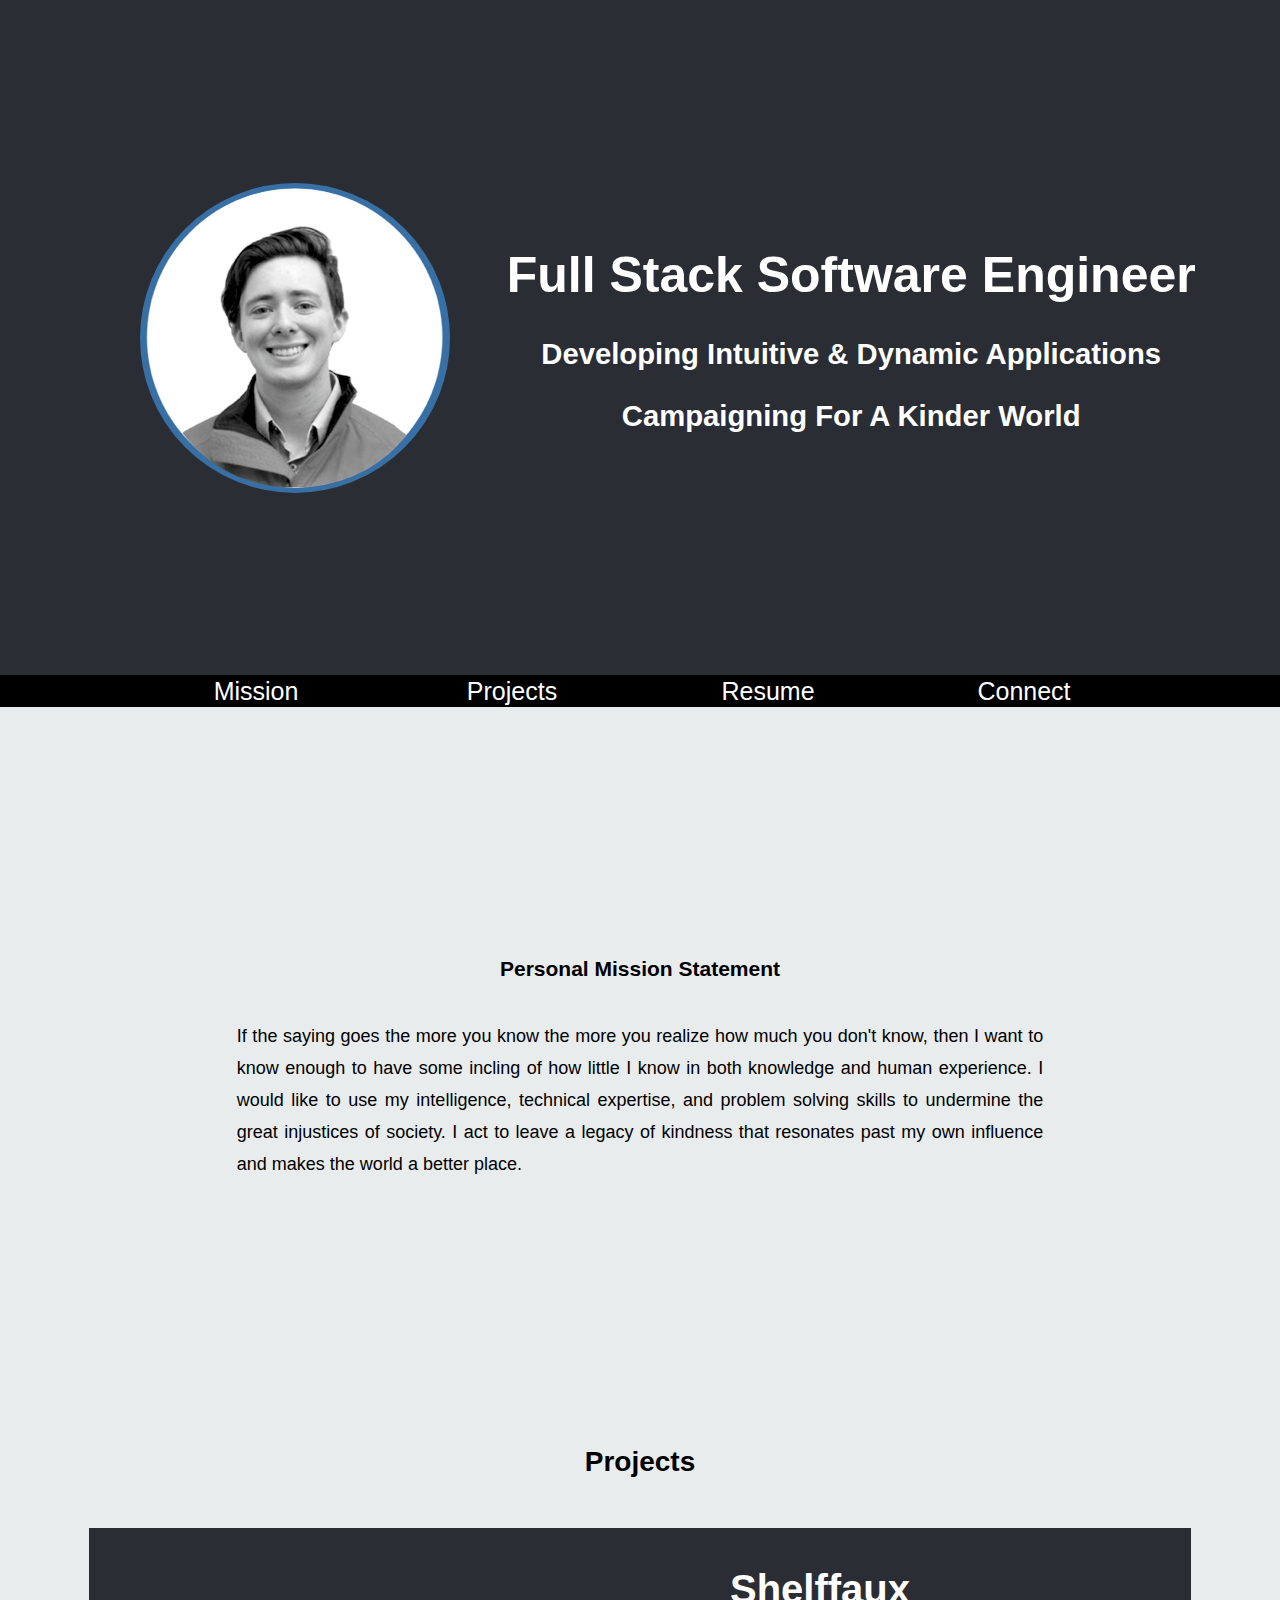
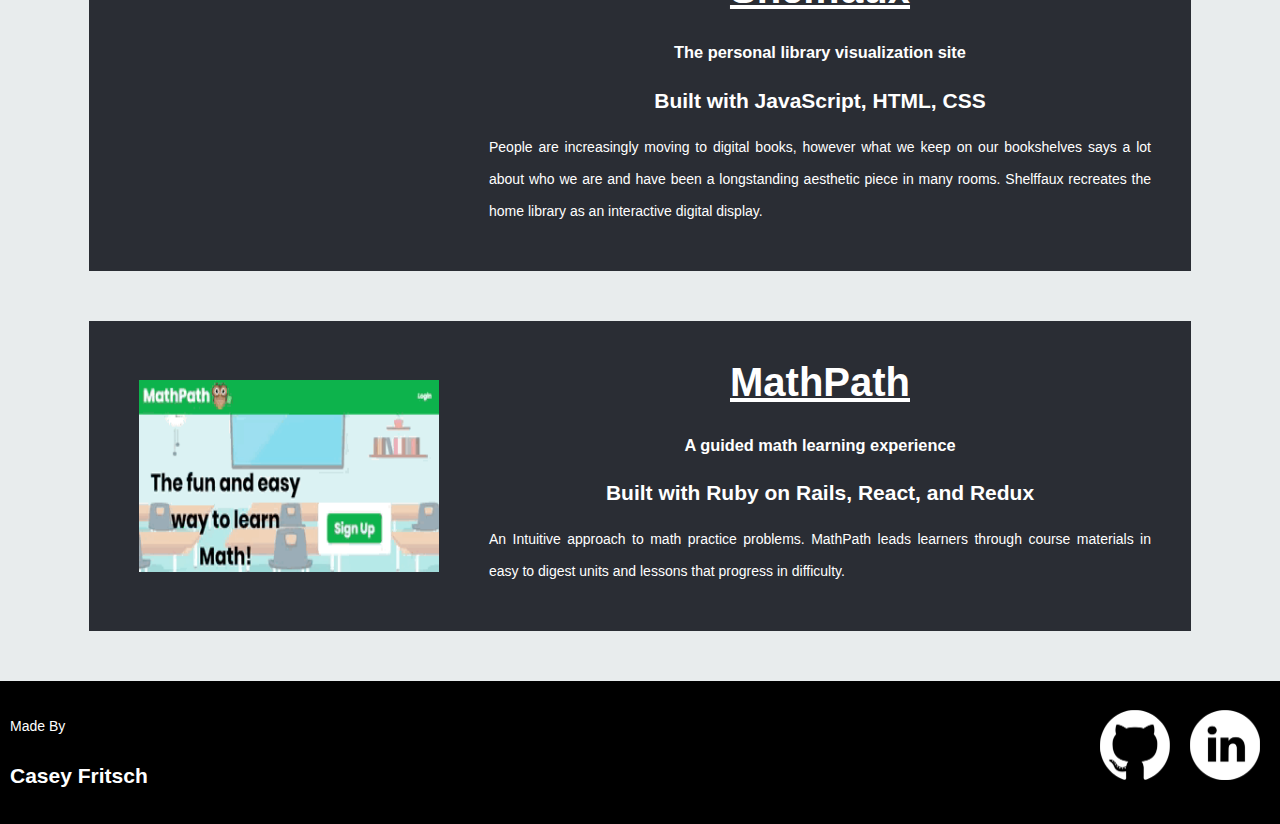
<file: index.html>
<!DOCTYPE html PUBLIC "-//W3C//DTD XHTML 1.0 Transitional//EN"
"http://www.w3.org/TR/xhtml1/DTD/xhtml1-transitional.dtd">
<html xmlns="http://www.w3.org/1999/xhtml">
<head>
  <meta name="viewport" content="width=device-width,initial-scale=1.0">
  <meta http-equiv="Content-Type" content="text/html; charset=utf-8" />
  <meta property="og:image" content="./images/caseylogostandin.gif">
  <link rel="stylesheet" href="main.css" />
  <link rel="shortcut icon" type="image/x-icon" href="./images/CF.ico" />
  <script src="https://ajax.googleapis.com/ajax/libs/jquery/2.1.3/jquery.min.js"></script>
  <script type="text/javascript" src="main.js"></script>
  <script>
  (function(i,s,o,g,r,a,m){i['GoogleAnalyticsObject']=r;i[r]=i[r]||function(){
  (i[r].q=i[r].q||[]).push(arguments)},i[r].l=1*new Date();a=s.createElement(o),
  m=s.getElementsByTagName(o)[0];a.async=1;a.src=g;m.parentNode.insertBefore(a,m)
  })(window,document,'script','https://www.google-analytics.com/analytics.js','ga');

  ga('create', 'UA-104168946-2', 'auto');
  ga('send', 'pageview');

</script>
  <title>Casey Fritsch</title>
</head>
<header>
  <body>
    <div class="top">
       <div class="sideA">
        <div id="f1_container">
        <div id="f1_card" class="shadow">
          <div class="front face">
            <!-- <div class="centered"> -->
              <img class="main-image" src="./images/profilepicture.png"/>
            <!-- </div> -->
          </div>
          <div class="back face">
            <div class="centered">
              <p>Creative Problem Solver</p>
              <p> Big-Picture person who knows that the devil is in the details</p>
              <p>Avid Reader and Volunteer</p>
            </div>
          </div>
        </div>
        </div>
    </div>
    <div class="sideB">
      <div id="world" class="title" >
        <h1>Full Stack Software Engineer</h1>
        <h3>Developing Intuitive &amp; Dynamic Applications </h3>
        <h3> Campaigning For A Kinder World</h3>
      </div>
    </div>

    </div>
    <nav id="stickyheader">
      <ul>
        <li><a class="pagelink" href="#mission">Mission</a></li>
        <li>
          <div class="proj dropdown">
            <div class="proj dropdown-content">
              <a class="pagelink" href="#mathpath">MathPath</a>
              <a class="pagelink" href="#shelffaux">Shelffaux</a>
            </div>
            <a class="dropbtn pagelink" href="#projects">Projects</a>
          </div>
        </li>
        <li><a class="pagelink" href="resume/casey_fritsch_software_engineer_resume.html">Resume</a></li>
        <li>
          <div class="con dropdown">
            <div class="con dropdown-content">
              <a href="https://www.linkedin.com/in/casey-fritsch/">LinkedIn</a>
              <a href="https://github.com/cfritsch5">GitHub</a>
            </div>
            <a class="dropbtn pagelink" href="#Connect">Connect</a>
          </div>
        </li>

      </ul>
    </nav>

  </header>
  <div id="main">
    <section id="mission">
      <h2>Personal Mission Statement</h2>
      <p>If the saying goes the more you know the more you realize how much
        you don't know, then I want to know enough to have some incling of
        how little I know in both knowledge and human experience. I would
        like to use my intelligence, technical expertise, and problem solving
        skills to undermine the great injustices of society.
        I act to leave a legacy of kindness that resonates past my
        own influence and makes the world a better place.
      </p>

    </section>

    <section id="projects">
      <h1>Projects</h1>
      <div id="shelffaux" class="project">
        <div class="subsection">
          <div class="wrap">
          <iframe class="frame" height="300px" width="400px" src="http://www.shelffaux.pro"></iframe>
        </div>
        </div>
        <div class="subsection">
          <h1><a href="http://www.shelffaux.pro">Shelffaux</a></h1>
          <h3>The personal library visualization site</h3>
          <h2>Built with JavaScript, HTML, CSS</h2>
          <p>People are increasingly moving to digital books,
            however what we keep on our bookshelves says a
            lot about who we are and have been a longstanding
            aesthetic piece in many rooms. Shelffaux recreates the home library as an
            interactive digital display.</p>
        </div>
      </div>
      <div id="mathpath" class="project">
        <div class="subsection">
          <div class="wrap">
          <img src="images/newmathpath.gif">
        </div>
        </div>
        <div class="subsection">
          <h1><a href="http://www.mathpath.rocks/#/">MathPath</a></h1>
          <h3>A guided math learning experience</h3>
          <h2>Built with Ruby on Rails, React, and Redux</h2>
          <p>An Intuitive approach to math practice problems.
            MathPath leads learners through course materials in
            easy to digest units and lessons that progress in difficulty.  </p>
        </div>
      </div>

    </section>
  </div>
  <footer id="Connect">
    <div>
      <p>Made By</p>
        <!-- <img class="logo" src="./images/caseylogowhitecircle.gif" alt="Casey Fritsch" /> -->
      <h2>Casey Fritsch</h2>
    </div>
    <ul>
      <li>
        <a href="https://github.com/cfritsch5/caseyfritschdotcom" alt="github link">
          <img class="footer-links" src="./images/github.png"/>
        </a>
      </li>
      <li>
        <a href="https://www.linkedin.com/in/casey-fritsch" alt ="linkedin link">
          <img class="footer-links" src="./images/linkedin.png"/>
        </a>
      </li>
    </ul>

  </footer>
</body>
</html>
</file>
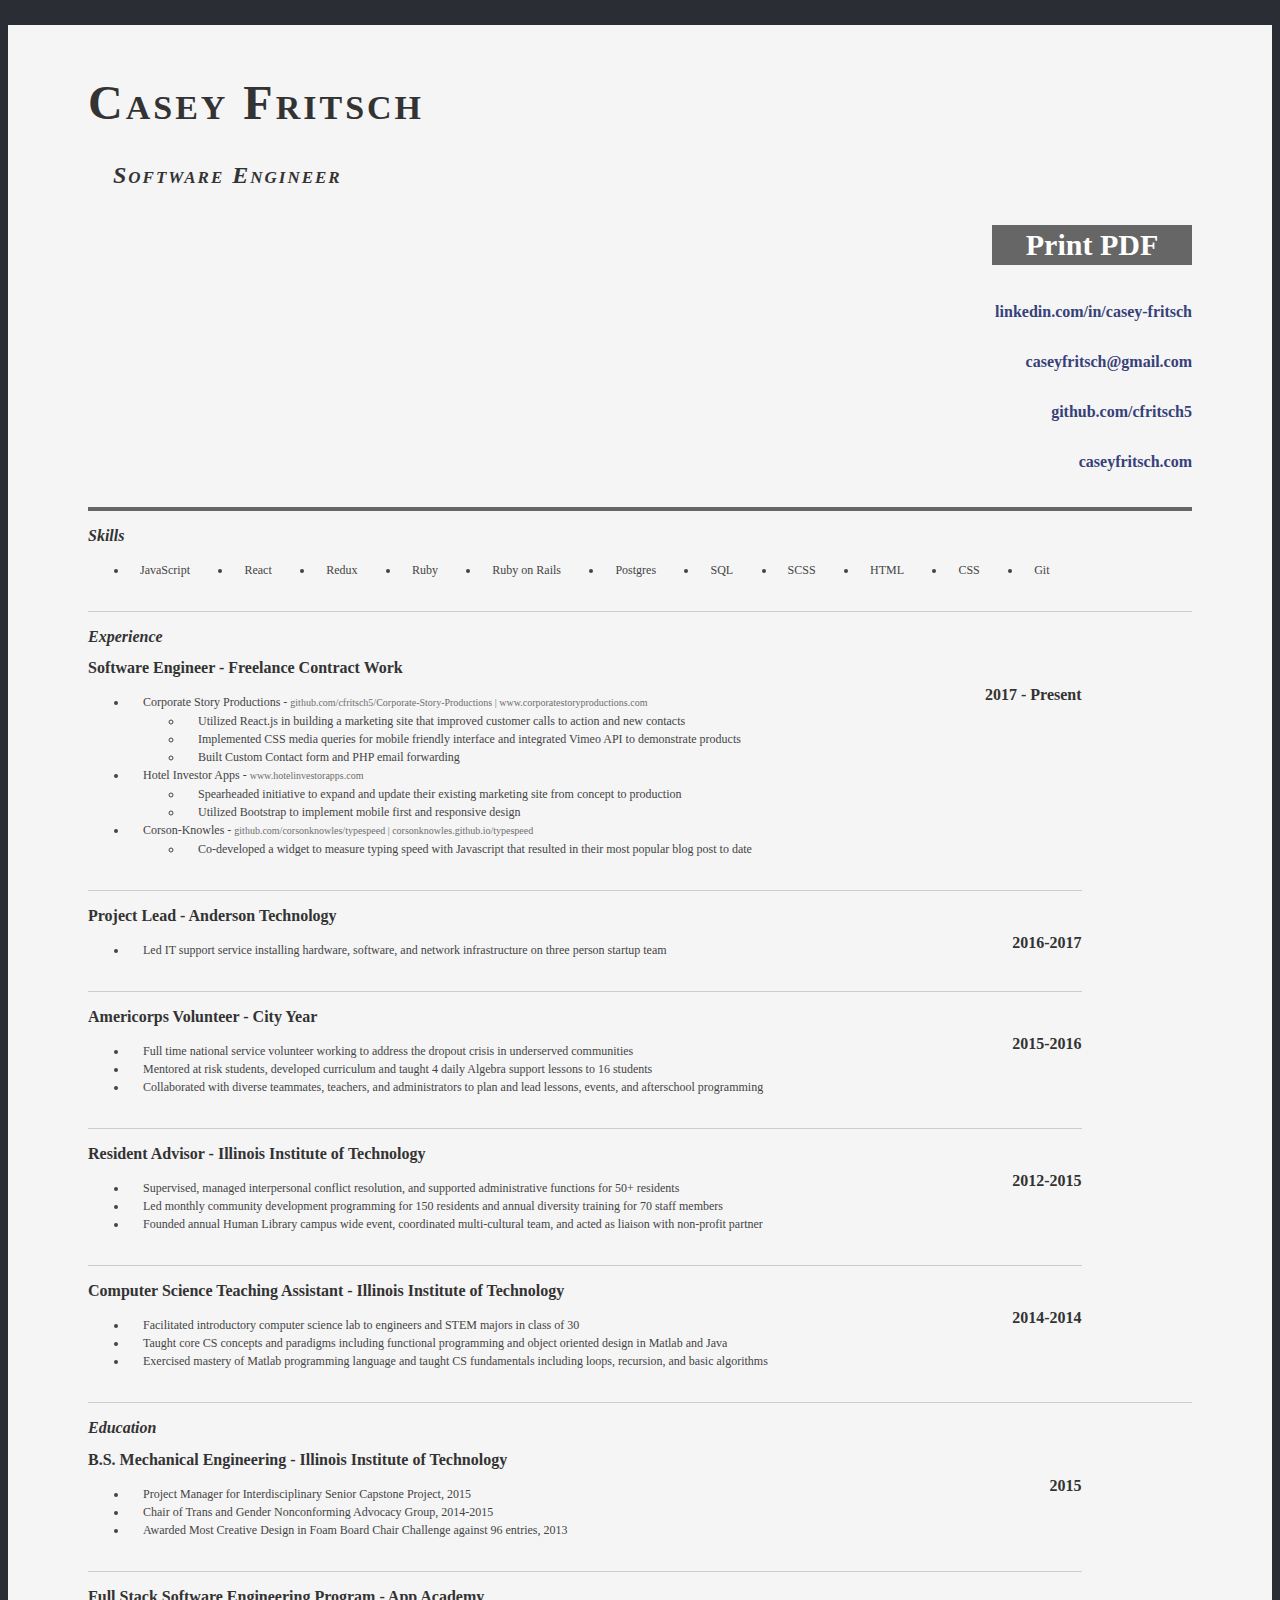
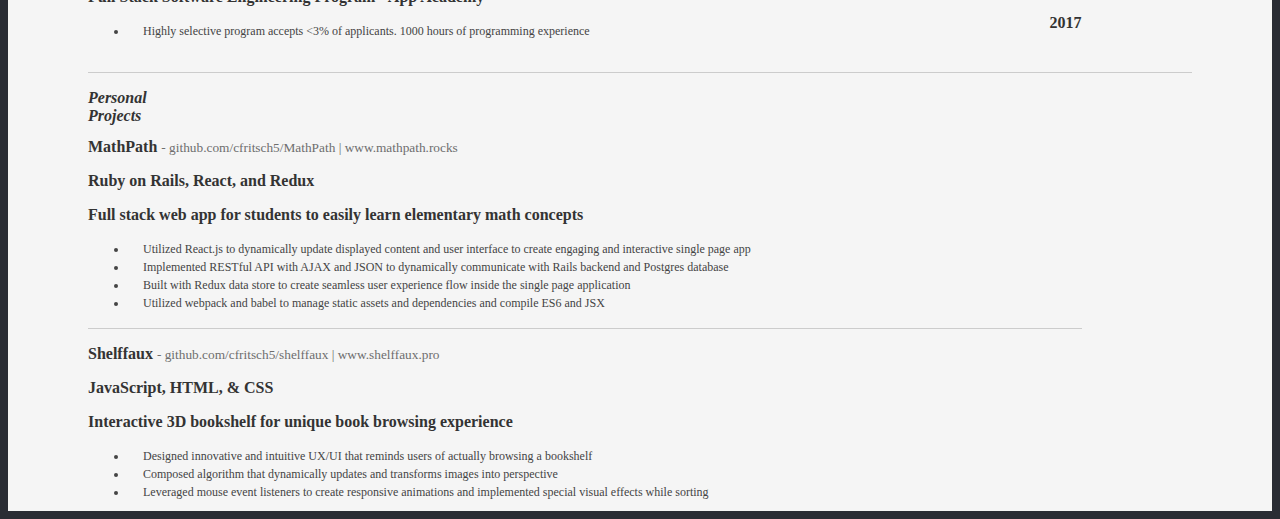
<file: resume/casey_fritsch_software_engineer_resume.html>
<!DOCTYPE html PUBLIC "-//W3C//DTD XHTML 1.0 Strict//EN" "http://www.w3.org/TR/xhtml1/DTD/xhtml1-strict.dtd">
<html>
<head>

	<title>Casey Fritsch | Software Engineer| caseyfritsch@gmail.com</title>
	<meta http-equiv="content-type" content="text/html; charset=utf-8" />

	<meta name="keywords" content="full-stack, web development, web-developer, hire-me" />
	<meta name="description" content="" />

	<link rel="stylesheet" type="text/css" href="http://yui.yahooapis.com/2.7.0/build/reset-fonts-grids/reset-fonts-grids.css" media="all" />
	<link rel="stylesheet" type="text/css" href="resume_style.css" media="all" />

</head>
<body>
<div id="back">
	<div id="topbackg"></div>
	<div id="sidebackg"></div>
</div>
<div id="doc2" class="yui-t7">
	<div id="inner">

		<div id="hd">
			<div class="yui-gc">
				<div class="yui-u first">
					<h1>Casey Fritsch</h1>
					<h2>Software Engineer</h2>
				</div>

				<div class="yui-u">
					<div class="contact-info">
						<h3 id="pdflink"><a id="pdf" href="javascript:window.print()">Print PDF</a></h3>
						<h3><a href="https://www.linkedin.com/in/casey-fritsch">linkedin.com/in/casey-fritsch</a></h3>
						<h3><a href="mailto:caseyfritsch@gmail.com">caseyfritsch@gmail.com</a></h3>
						<h3><a href="https://www.github.com/cfritsch5">github.com/cfritsch5</a></h3>
						<h3><a href="http://www.caseyfritsch.com/">caseyfritsch.com</a></h3>
					</div>
				</div>
			</div>
		</div>

		<div id="bd">
			<div id="yui-main">
				<div class="yui-b">
					<div class="yui-gf">
						<div class="yui-u first">
							<h2>Skills</h2>
						</div>
						<div class="yui-u">

						<ul class="talent">
						<li>JavaScript</li>
						<li>React</li>
						<li>Redux</li>
						<li>Ruby</li>
						<li>Ruby on Rails</li>
						<li>Postgres</li>
						<li>SQL</li>
						<li>SCSS</li>
						<li>HTML</li>
						<li>CSS</li>
						<li>Git</li>

					</ul>
					</div>
				</div>

					<div class="yui-gf">

						<div class="yui-u first">
							<h2>Experience</h2>
						</div><!--// .yui-u -->

						<div class="yui-u">

							<div class="job">
								<h2>Software Engineer - Freelance Contract Work </h2>
								<h4>2017 - Present</h4>

							<ul>
								<div class=' job contract'>
								<li>Corporate Story Productions -
									<span>github.com/cfritsch5/Corporate-Story-Productions
									|
									www.corporatestoryproductions.com</span>
									<ul>
										<li>Utilized React.js in building a marketing site that improved customer calls to action and new contacts</li>
										<li>Implemented CSS media queries for mobile friendly interface and integrated Vimeo API to demonstrate products</li>
										<li>Built Custom Contact form and PHP email forwarding</li>
									</ul>
								</li>
							</div>
							<div class=' job contract'>
								<li>Hotel Investor Apps - <span>www.hotelinvestorapps.com</span>
									<ul>
										<li>Spearheaded initiative to expand and update their existing marketing site from concept to production</li>
										<li>Utilized Bootstrap to implement mobile first and responsive design</li>
									</ul>
								</li>
							</div>
							<div class='job contract'>
							<li>Corson-Knowles -
								<span>
								github.com/corsonknowles/typespeed
								|
								corsonknowles.github.io/typespeed</span>
								<ul>
									<li> Co-developed a widget to measure typing speed with Javascript that resulted in their most popular blog post to date</li>
								</ul>
							</li>
						</div>
						</div>

							<div class="job">
								<h2>Project Lead - Anderson Technology</h2>
								<h4>2016-2017</h4>
								<ul>
									<li>Led IT support service installing hardware, software, and network infrastructure on three person startup team</li>
								</ul>
							</div>

							<div class="job">
								<h2>Americorps Volunteer - City Year</h2>
								<h4>2015-2016</h4>
								<ul>
									<li>Full time national service volunteer working to address the dropout crisis in underserved communities</li>
									<li>Mentored at risk students, developed curriculum and taught 4 daily Algebra support lessons to 16 students</li>
									<li>Collaborated with diverse teammates, teachers, and administrators to plan and lead lessons, events, and afterschool programming</li>
								</ul>
							</div>

							<div class="job">
								<h2>Resident Advisor - Illinois Institute of Technology</h2>
								<h4>2012-2015</h4>
								<ul>
									<li>Supervised, managed interpersonal conflict resolution, and supported administrative functions for 50+ residents</li>
									<li>Led monthly community development programming for 150 residents and annual diversity training for 70 staff members</li>
									<li>Founded annual Human Library campus wide event, coordinated multi-cultural team, and acted as liaison with non-profit partner</li>
								</ul>
							</div>

							<div class="job last">
								<h2>Computer Science Teaching Assistant - Illinois Institute of Technology</h2>
								<h4>2014-2014</h4>
								<ul>
									<li>Facilitated introductory computer science lab to engineers and STEM majors in class of 30</li>
									<li>Taught core CS concepts and paradigms including functional programming and object oriented design in Matlab and Java</li>
									<li>Exercised mastery of Matlab programming language and taught CS fundamentals including loops, recursion, and basic algorithms</li>
								</ul>
							</div>

						</div><!--// .yui-u -->
					</div><!--// .yui-gf -->
					<div class="yui-gf  last">
						<div class="yui-gf">
							<div class="yui-u first">
								<h2>Education</h2>
							</div>
							<div class="yui-u">
								<div class="job">
									<h2>B.S. Mechanical Engineering - Illinois Institute of Technology</h2>
									<h4>2015</h4>
									<ul>
										<li>Project Manager for Interdisciplinary Senior Capstone Project, 2015</li>
										<li>Chair of Trans and Gender Nonconforming Advocacy Group, 2014-2015</li>
										<li>Awarded Most Creative Design in Foam Board Chair Challenge against 96 entries, 2013</li>
									</ul>
								</div>
							</div>
							<div class="yui-u last">
								<div class="job last">
									<h2>Full Stack Software Engineering Program - App Academy</h2>
									<h4>2017</h4>
									<ul><li>Highly selective program accepts &lt;3% of applicants. 1000 hours of programming experience</li></ul>
								</div>
							</div>
						</div><!--// .yui-gf -->

						<div class="yui-u first">
							<h2>Personal Projects</h2>
						</div>

						<div class="yui-u">
							<div class="project">
								<h2>MathPath <span>
									- github.com/cfritsch5/MathPath
									|
									www.mathpath.rocks</span> </h2>
									<h3>Ruby on Rails, React, and Redux </h3>
								<h3>Full stack web app for students to easily learn elementary math concepts</h3>
								<ul>
									<li>Utilized React.js to dynamically update displayed content and user interface to create engaging and interactive single page app</li>
									<li>Implemented RESTful API with AJAX and JSON to dynamically communicate with Rails backend and Postgres database </li>
									<li>Built with Redux data store to create seamless user experience flow inside the single page application</li>
									<li>Utilized webpack and babel to manage static assets and dependencies and compile ES6 and JSX</li>
								</ul>
							</div>

							<div class="project last">
								<h2>Shelffaux <span>
									- github.com/cfritsch5/shelffaux
									|
									www.shelffaux.pro</span> </h2>
									<h3>JavaScript, HTML, &amp; CSS</h3>
								<h3>Interactive 3D bookshelf for unique book browsing experience</h3>
								<ul>
									<li>Designed innovative and intuitive UX/UI that reminds users of actually browsing a bookshelf</li>
									<li>Composed algorithm that dynamically updates and transforms images into perspective</li>
									<li>Leveraged mouse event listeners to create responsive animations and implemented special visual effects while sorting</li>
								</ul>
							</div>

							<!-- <div class="project last">
								<h2>StreakLog (In Progress)</h2>
								<h3>Ruby on Rails, React Native, and Redux - Personal Accountability Logger</h3>
								<h4 class="weblinks">
									<a href="http://www.streaklog.club/">Live</a>
									|
									<a href="https://github.com/cfritsch5/streaklog">Git</a>
								</h4>
								<h4 class="printlinks">
									www.streaklog.club
									|
									github.com/cfritsch5/streaklog
								</h4>
								<ul>
									<li>Dynamically set user timezones by utilizing the browser api to post user dependant information to the back end </li>
									<li>Designed for cross platform deployment in React and React Native resulting in flexible and portable user interface </li>
								</ul>
							</div> -->

						</div><!--// .yui-u -->
					</div><!--// .yui-gf -->

				<!-- </div>  --><!-- side -->

				</div><!--// .yui-b -->
			</div><!--// yui-main -->
		</div><!--// bd -->
	</div><!-- // inner -->


</div><!--// doc -->


</body>
</html>
</file>
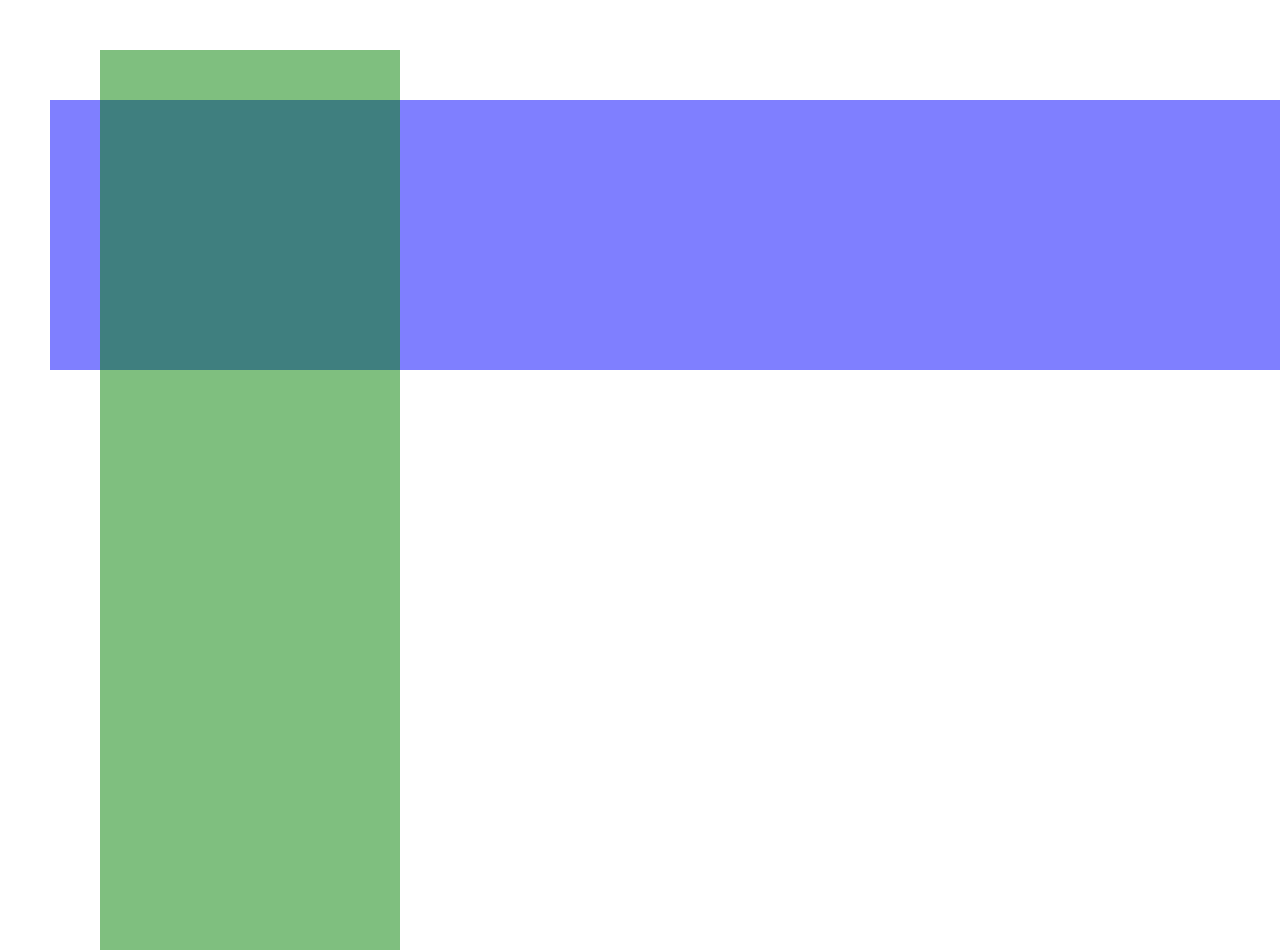
<file: old/resedit/resedit.html>
<!DOCTYPE html>
<html>
  <head>
    <meta charset="utf-8">
    <title></title>
    <link rel="stylesheet" href="resedit.css">
  </head>
  <body>
    <div class="top-band">
    </div>
    <div class="side-band">
    </div>
  </body>
</html>
</file>
<file: main.css>
@charset "utf-8";
/* CSS Document */

body {
	margin: auto;
	text-align: center;
	background: #e8eced;
}

p {
	text-align: justify;
}

html {
	font-family: "Trebuchet MS", "Lucida Grande", "Lucida Sans Unicode", "Lucida Sans", Tahoma, sans-serif;
	font-size: 14px;
	font-weight: 500;
	line-height: 32px;
}

.main-image {
	border-radius: 50%;
	border: 5px solid #386FA4;
	background: #386FA4;
}

.logo {
  width: 122px;
  position: absolute;
  margin-top: 175px;
  margin-left: 185px;
  z-index: 2;
  background: white;
}

#f1_container {
  position: relative;
  width: 310px;
  height: 310px;
  z-index: 1;
	-webkit-perspective: 1000;
	-moz-perspective: 1000;
	-ms-perspective: 1000;
	perspective: 1000;
}

#f1_card {
  transform-style: preserve-3d;
  transition: all 1.0s linear;
}

#f1_container:hover #f1_card {
	-webkit-transform: rotateY(180deg);
	-moz-transform: rotateY(180deg);
	-o-transform:rotateY(180deg);
	transform: rotateY(180deg);
	-ms-transform: rotateY(180deg);
}

.face {
  position: absolute;
	-webkit-backface-visibility: hidden;
	-moz-backface-visibility: hidden;
	backface-visibility: hidden;
	-ms-backface-visibility: hidden;
}

.face.back {
  display: block;
	-webkit-transform: rotateY(180deg);
	-moz-transform: rotateY(180deg);
	-o-transform:rotateY(180deg);
	transform: rotateY(180deg);
	-ms-transform: rotateY(180deg);
  color: white;
  text-align: center;
}

.centered {
  width: 260px;
	height: 260px;
  text-align: center;
  display: flex;
  flex-direction: column;
  justify-content: center;
  align-items: center;
  border-radius: 50%;
  padding: 25px;
  background: #386FA4;
}

.centered p {
  margin: 0;
  padding: 0;
	text-align: center;
}

.top {
	display: flex;
	justify-content: center;
	align-items: center;
	background: #2A2D34;
	color: #FFFFFF;
	height: 75vh;
}

.sideA {
	width: 33%;
	display: flex;
	justify-content: center;
	align-items: center;
}

img {
	margin:0;
	padding:0;
}

header {
	margin-left:0;
}

nav {
    background: black;
		padding: 0;
		margin: 0;
		display: flex;
		justify-content: center;
		flex-wrap: wrap;
}

nav a {
    text-decoration: none;
    color: white;
		width: 100%;
		display: flex;
		justify-content: center;
		align-items: center;
		/*height: 40px;*/
}

nav li {
		transition: all 0.2s linear;
    text-decoration: none;
		width:100%;
		display: flex;
		justify-content: center;
		align-items: center;
		font-size: 25px;
}

nav li:hover {
	background-color: #666;
}

nav ul {
		width: 80%;
    display: flex;
    list-style-type: none;
		padding: 0;
		margin: 0;
}

.title {
    font-size: 25px;
    text-align: center;
    padding-top: 10px;
    padding-bottom: 10px;
    margin: 150px auto;
    line-height: normal;
}

/*.dropdown-content { display: none; visibility: hidden; position: absolute; background: black; width: 100%;}*/
/*.dropdown-content { visibility: hidden; position: absolute; background: black; width: 100%;}
.dropdown-content a:hover { background-color: #666; }
.dropdown:hover .dropdown-content { display: block; }
.dropdown { position: relative; display: inline-block; width: 100%; }*/

#stickyheader { width: 100%; z-index: 100}

.dropdown-content {
	top: 30px;
	display: none;
	position: absolute;
	background: black;
	width: 100%;}

.dropdown-content a:hover { background-color: #666; }
.dropdown-content a { font-size: 14px;}
/*.dropdown:hover .dropdown-content { display: block; }*/
.dropdown { position: relative;
	/*display: inline-block;*/
	width: 100%; }


.scrolldown {
    height: 100px;
    width: 100%;
    position: fixed;
    align-self: flex-end;
    display: flex;
    justify-content: center;
    align-items: center;
    opacity: 0;
    transition: all 0.5s linear;
}

.scrolldown:hover {
	opacity: 0.5;
}

.scrollbutton {
    width: 75px;
    height: 75px;
    background: white;
    border-radius: 50%;
    opacity: 0.3;
    display: flex;
    justify-content: center;
    align-items: center;
}

.scrollbutton img {
    width: 50px;
    height: 50px;
		padding-top: 5px;
}

.timeline-container {
    width: 80%;
    height: 200px;
    margin: 0px auto;
}

.timeline-item {
    height: 10px;
    background: green;
    margin: 1px;
}

.ra {
    width: 40%;
    margin-left: 20%;
}

.ta {
    width: 10%;
    margin-left: 30%;
}

.timeline {
    height: 5px;
    background: black;
    /* width: 90%;
    /* margin: 0px auto;*/
}

#main {
	display: flex;
	justify-content: center;
	align-items: center;
	flex-direction: column;
}

section {
	width: 90%;
	min-height: 80vh;
}

#mission {
	display: flex;
	flex-direction: column;
	justify-content: center;
	align-items: center;s
}
#mission p {
	width: 70%;
	font-size: 18px;
}


.project img {
	width: 300px;
	height: 200px;
}

.project {
	display: flex;
	justify-content: space-between;
	padding: 20px;
	background: #2A2D34;
	margin: 50px 25px;
	color: white;
}

.subsection {
    display: flex;
    align-items: center;
    justify-content: center;
    flex-direction: column;
    padding: 10px 20px;
}

.project a {
	color: white;
}

.project h2, .project h4, .project h5, .project h6 {
	margin: 0;
	padding: 0;
}

.project h1 {
	font-size: 40px;
	margin: 15px;
}

.wrap {
    width: 320px;
    height: 192px;
    padding: 0;
    overflow: hidden;
}

.frame {
    width: 1280px;
    height: 786px;
    border: 0;

    -ms-transform: scale(0.25);
    -moz-transform: scale(0.25);
    -o-transform: scale(0.25);
    -webkit-transform: scale(0.25);
    transform: scale(0.25);

    -ms-transform-origin: 0 0;
    -moz-transform-origin: 0 0;
    -o-transform-origin: 0 0;
    -webkit-transform-origin: 0 0;
    transform-origin: 0 0;
}

footer {
	background: black;
  display: flex;
  justify-content: space-between;
  padding: 15px 10px;
  color: white;
}
.footer-links {
  height: 70px;
  width: 70px;
}

.footer-links {
  padding-left: 10px;
  padding-right: 10px;
  filter: invert(100%);
}

footer ul {
  display: flex;
  justify-content: center;
  align-content: center;
	list-style-type: none;
}

.project {
	flex-direction: column;
}
@media (min-width: 900px) {
	.project {
		flex-direction: row;
	}
}
</file>
<file: resume/resume_style.css>
/*
---------------------------------------------------------------------------------
	STRIPPED DOWN RESUME TEMPLATE
    html resume

    v0.9: 5/28/09

    design and code by: thingsthatarebrown.com
                        (matt brown)
---------------------------------------------------------------------------------
*/


.msg { padding: 10px; background: #222; position: relative; }
.msg h1 { color: #fff;  }
.msg a { margin-left: 20px; background: #408814; color: white; padding: 4px 8px; text-decoration: none; }
.msg a:hover { background: #266400; }

/* //-- yui-grids style overrides -- */
body { font-family: Georgia; color: #444; margin-top: 25px;}
html { background: #2A2D34; }
#inner { padding: 10px 80px; background: #f5f5f5; /*border: solid #666; border-width: 8px 0 2px 0; */}
.yui-gf { margin-bottom: 1em; padding-bottom: 1em; border-bottom: 1px solid #ccc; }

/* //-- header, body, footer -- */
#hd { margin: 2.5em 0 1em 0; padding-bottom: 1.25em; border-bottom: 4px solid #666 }
#hd h1 { font-size: 48px; letter-spacing: 3px; font-variant: small-caps;}
#hd h2 {  letter-spacing: 2px; margin-left: 25px; font-variant: small-caps; font-size: 150%;}
#bd, #ft { margin-bottom: 0em; }

/* //-- footer -- */
#ft { padding: 1em 0 1em 0; font-size: 92%; border-top: 1px solid #ccc; text-align: center; }
#ft p { margin-bottom: 0; text-align: center;   }

/* //-- core typography and style -- */
h2 { font-size: 100% }
h3, h4 { font-size: 100%; }
h1, h2, h3, h4 { color: #333; }
p { font-size: 100%; line-height: 18px; padding-right: 3em; }
a { color: #374179; text-decoration: none}
a:hover { text-decoration: none; color: #7e85a8}
a:visited { color: #3b4266}
strong { font-weight: bold; }
li { line-height: 18px; font-size: 12px;/*border-bottom: 1px solid #ccc;*/ }
p.enlarge { font-size: 144%; padding-right: 6.5em; line-height: 24px; }
p.enlarge span { color: #000 }
.contact-info {
    margin-top: 10px;
    text-align: right;
    display: flex;
    flex-direction: column;
    align-items: flex-end;
}
.first h2 { font-style: italic; }
.last { border-bottom: 0 }


/* //-- section styles -- */

a#pdf {
  float: left; background: #666; color: white; margin-bottom: 6px;
  text-decoration: none; width: 200px; height: 40px; font-size: 30px;
  display: flex; justify-content: center; align-items: center;
}
a#pdf:hover { background: #222; }

.job { position: relative; margin-bottom: 1em; padding-bottom: 1em; border-bottom: 1px solid #ccc; }
.contract {margin-bottom: 0; padding-bottom: 0; border-bottom: none; }
.job h4, .contract h4 { position: absolute; top: 0.35em; right: 0; white-space: nowrap; text-align: right}
.job p, .project p { margin: 0.75em 0 0em 0; }

.project { position: relative; margin-bottom: 1em; padding-bottom: 1em; border-bottom: 1px solid #ccc; }
.project h4 { position: absolute; top: 0.35em; right: 0; text-align: right;}
.project p { margin: 0.75em 0 3em 0; }
li { border: none; padding-left: 15px;}
.project ul { margin: 0.75em 0 0 0;}
.project h3 { width: 85%; }

.last { border: none; padding-bottom: 0; margin-bottom: 0;}
.skills-list {  }
.skills-list ul { margin: 0; }
.skills-list li { text-align: center; margin: 3px 0; padding: 3px 0; }
.skills-list li span { font-size: 152%; display: block; margin-bottom: -2px; padding: 0 }
.talent { /*width: 25%;*/ display: flex; justify-content: space-between; padding-right: 2em;/*float: left*/ }
.talent h2 { margin-bottom: 6px; }
.talent li { padding-left: 1em;}
#srt-ttab { margin-bottom: 100px; text-align: center;  }
#srt-ttab img.last { margin-top: 20px }

/* --// override to force 1/8th width grids -- */
.yui-gf .yui-u{width:90%;}
.yui-gf div.first{width:10%;}


/* .printlinks { visibility: hidden; display: none } */

@media print {
  #pdflink { visibility: hidden; display: none;  }

  .weblinks { visibility: hidden; display: none; }

  .printlinks { display: inherit; visibility: visible;}

  html { background: none;}
  body { margin: 0}
  #inner { background: none}
}



/*experiments*/

span {
  font-size: smaller;
  color: #6e6e6e;
  font-weight: normal;
}
.job h2, .job h4, .project h2 {
  font-weight: bold;
  .font-size: 110%;
}
</file>
<file: old/resedit/resedit.css>
body {
  margin: 25px;
  padding: 25px;

}
.top-band {
  position: absolute;
  background: blue;
  opacity: 0.5;
  width: 800vw;
  height: 30%;
  margin-top: 50px;
}

.side-band {
  position: absolute;
  background: green;
  opacity: 0.5;
  width: 300px;
  height: 100vh;
  margin-left: 50px;
  z-index: 1;
}
</file>
